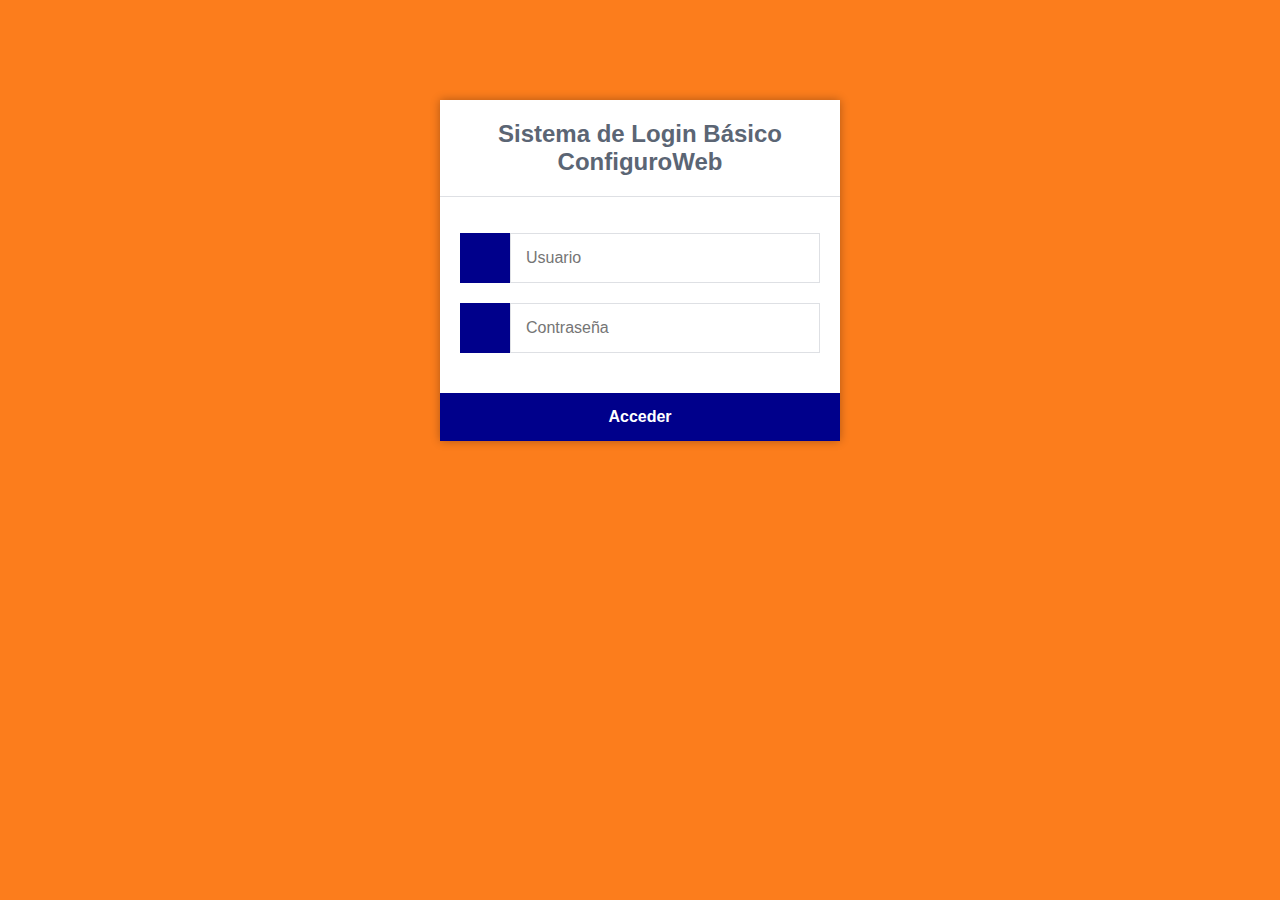
<file: Ni puta mierda/index.html>
<!DOCTYPE html>
<html lang="en">
<head>
    <meta charset="UTF-8">
    <meta http-equiv="X-UA-Compatible" content="IE=edge">
    <meta name="viewport" content="width=device-width, initial-scale=1.0">
    <title>Login</title>
    <link rel="stylesheet" href="style.css">
    <link rel="stylesheet" href="https://cdnjs.cloudflare.com/ajax/libs/font-awesome/6.3.0/css/all.min.css" integrity="sha512-SzlrxWUlpfuzQ+pcUCosxcglQRNAq/DZjVsC0lE40xsADsfeQoEypE+enwcOiGjk/bSuGGKHEyjSoQ1zVisanQ==" crossorigin="anonymous" referrerpolicy="no-referrer" />
</head>
<body>
    <div class="login">
        <h1>Sistema de Login Básico ConfiguroWeb</h1>

        <form action="autenticacion.php" method="post">
            <label for="username">
                <i class="fas fa-user"></i>
            </label>
            <input type="text" name="username"
            placeholder="Usuario" id="username" required>
            <label for="password">
                <i class="fas fa-lock"></i>
            </label>
            <input type="password" name="password"
            placeholder="Contraseña" id="password" required>
            <input type="submit" value="Acceder">
        </form>
    </div>
    
</body>
</html>
</file>
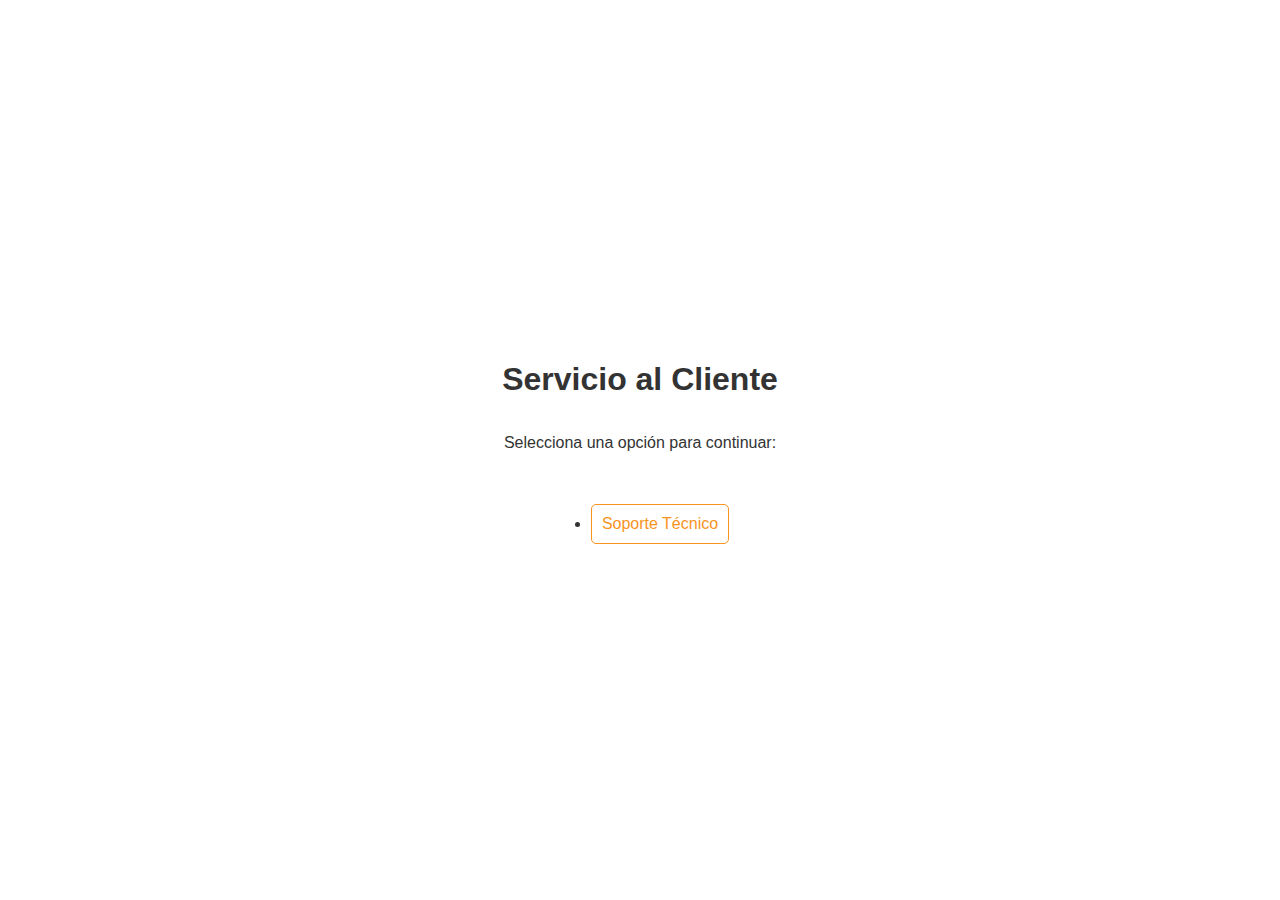
<file: SoporteTecnico/index.html>
<!DOCTYPE html>
<html lang="es">
<head>
    <meta charset="UTF-8">
    <meta name="viewport" content="width=device-width, initial-scale=1.0">
    <title>Inicio</title>
    <link rel="stylesheet" href="styles.css">

</head>
<body>
    <h1>Servicio al Cliente</h1>
    <p>Selecciona una opción para continuar:</p>
    <ul>
        <li><a href="Formulario.html">Soporte Técnico</a></li>
    </ul>
</body>
</html>
</file>
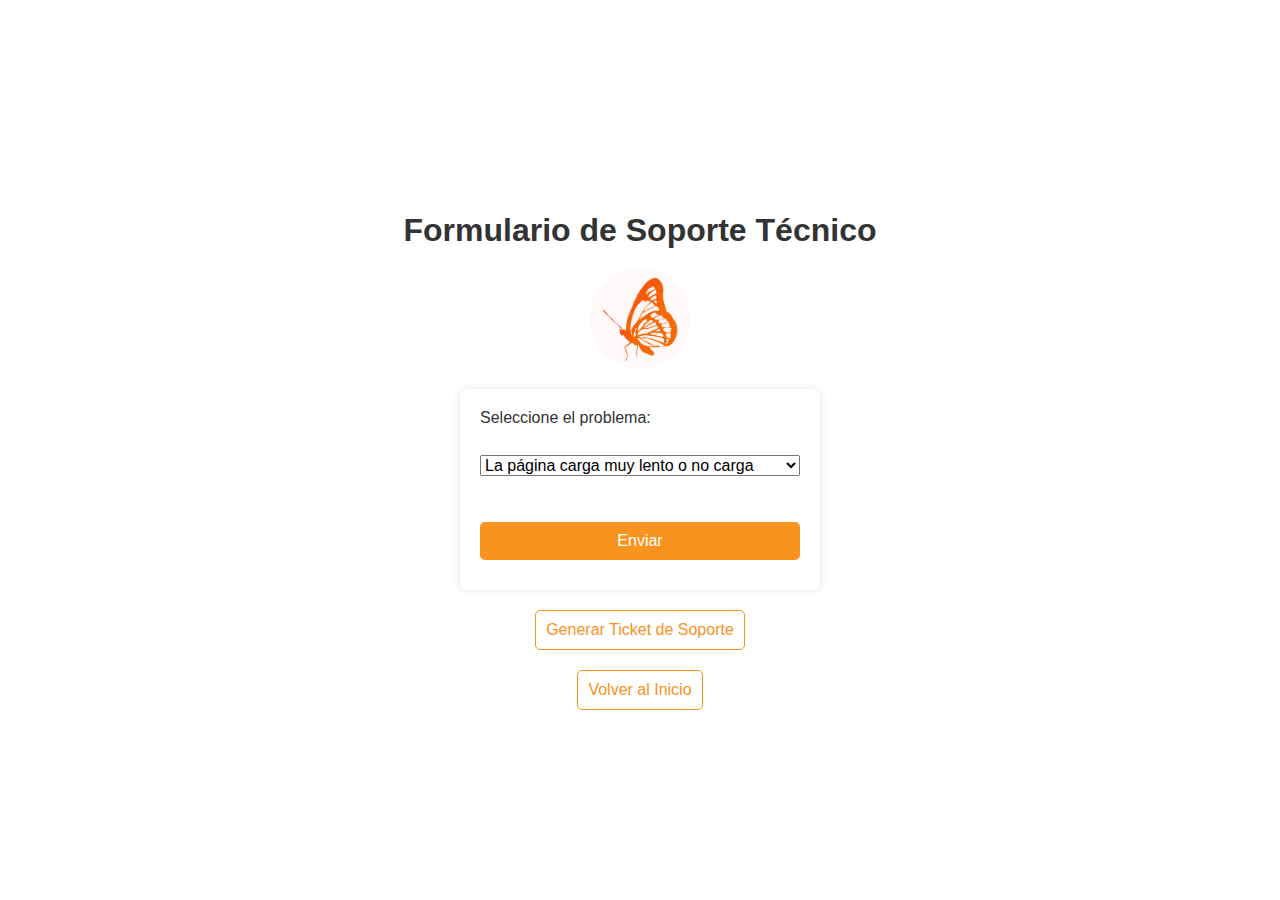
<file: SoporteTecnico/formulario.html>
<!DOCTYPE html>
<html lang="es">
<head>
    <meta charset="UTF-8">
    <meta name="viewport" content="width=device-width, initial-scale=1.0">
    <title>Soporte Técnico</title>
    <link rel="stylesheet" href="styles.css">

</head>
<body>
    <h1>Formulario de Soporte Técnico</h1>
    <img src="img/Logo.jpeg" alt="Logo" style="width: 100px; margin-bottom: 20px;">
    <form action="proceso.php" method="POST">
        <label for="problem">Seleccione el problema:</label><br>
        <select name="problem" id="problem">
            <option value="no_internet">La página carga muy lento o no carga</option>
            <option value="problema_carrito">El carrito de compras presenta problemas</option>
            <option value="problema_software">Problemas con el software</option>
            <option value="problema_navegacion">Problemas con la búsqueda de productos</option>
        </select><br><br>
        <input type="submit" value="Enviar">
    </form>

    <a href="generar_ticket.html" class="ticket-link">Generar Ticket de Soporte</a>
    <a href="index.php" class="back-link">Volver al Inicio</a>
</body>
</html>
</file>
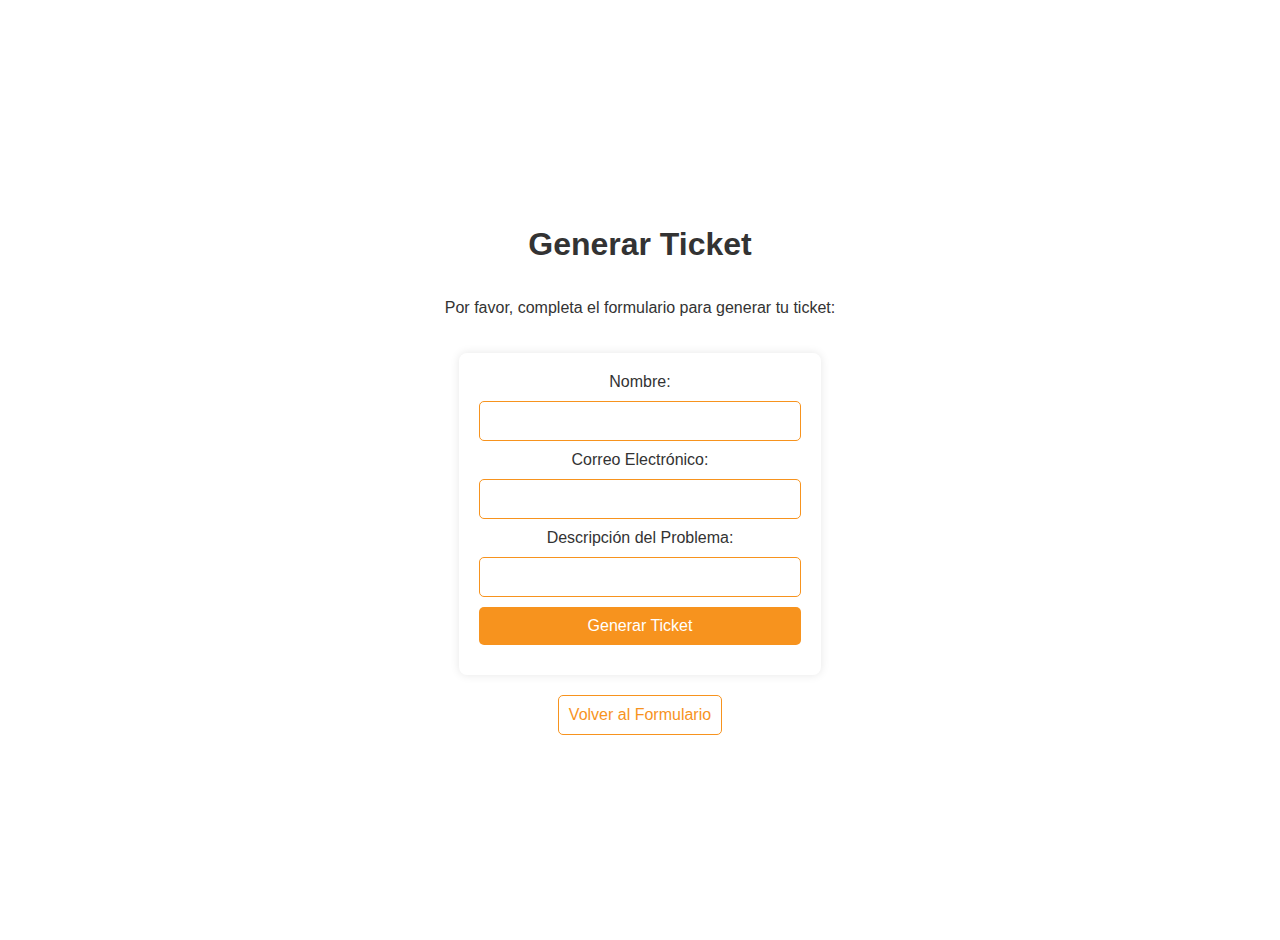
<file: SoporteTecnico/generar_ticket.html>
<!DOCTYPE html>
<html lang="es">
<head>
    <meta charset="UTF-8">
    <meta name="viewport" content="width=device-width, initial-scale=1.0">
    <title>Generar Ticket</title>
    <link rel="stylesheet" href="styles.css">

    <style>
        body {
            background-color: #FFFFFF;
            color: #333;
            font-family: Arial, sans-serif;
            text-align: center;
            padding: 20px;
        }
        .back-link {
            display: block;
            margin-top: 20px;
            text-decoration: none;
            color: #F7931E;
            border: 1px solid #F7931E;
            padding: 10px;
            border-radius: 5px;
            transition: background-color 0.3s ease, color 0.3s ease;
            text-align: center;
        }
        .back-link:hover {
            background-color: #F7931E;
            color: #FFFFFF;
        }
        form {
            display: flex;
            flex-direction: column;
            align-items: center;
            margin-top: 20px;
        }
        input[type="submit"] {
            background-color: #F7931E;
            color: white;
            border: none;
            padding: 10px 20px;
            border-radius: 5px;
            cursor: pointer;
            transition: background-color 0.3s ease;
        }
        input[type="submit"]:hover {
            background-color: #e68a1c;
        }
        label, input[type="text"], input[type="email"] {
            margin-bottom: 10px;
            width: 300px;
        }
    </style>
</head>
<body>
    <h1>Generar Ticket</h1>
    <p>Por favor, completa el formulario para generar tu ticket:</p>
    <form action="generar_ticket.php" method="POST">
        <label for="name">Nombre:</label>
        <input type="text" id="name" name="name" required>

        <label for="email">Correo Electrónico:</label>
        <input type="email" id="email" name="email" required>

        <label for="issue">Descripción del Problema:</label>
        <input type="text" id="issue" name="issue" required>

        <input type="submit" value="Generar Ticket">
    </form>
    <a href="formulario.html" class="back-link">Volver al Formulario</a>
</body>
</html>
</file>
<file: Ni puta mierda/style.css>
* {
    box-sizing: border-box;
    font-family: -apple-system, BlinkMacSystemFont, "segoe ui", roboto, oxygen, ubuntu, cantarell, "fira sans", "droid sans", "helvetica neue", Arial, sans-serif;
    font-size: 16px;
    -webkit-font-smoothing: antialiased;
    -moz-osx-font-smoothing: grayscale;
}
body {
    background-color: #fc7d1c;
}
.login {
    width: 400px;
    background-color: #ffffff;
    box-shadow: 0 0 9px 0 rgba(0, 0, 0, 0.3);
    margin: 100px auto;
}
.login h1 {
    text-align: center;
    color: #5b6574;
    font-size: 24px;
    padding: 20px 0 20px 0;
    border-bottom: 1px solid #dee0e4;
}
.login form {
    display: flex;
    flex-wrap: wrap;
    justify-content: center;
    padding-top: 20px;
}
.login form label {
    display: flex;
    justify-content: center;
    align-items: center;
    width: 50px;
    height: 50px;
    background-color: darkblue;
    color: #ffffff;
}
.login form input[type="password"], .login form input[type="text"] {
    width: 310px;
    height: 50px;
    border: 1px solid #dee0e4;
    margin-bottom: 20px;
    padding: 0 15px;
}
.login form input[type="submit"] {
    width: 100%;
    padding: 15px;
   margin-top: 20px;
    background-color: darkblue;
    border: 0;
    cursor: pointer;
    font-weight: bold;
    color: #ffffff;
    transition: background-color 0.2s;
}
.login form input[type="submit"]:hover {
  background-color: darkblue;
    transition: background-color 0.2s;
}

.navtop {
	background-color: darkblue;
	height: 60px;
	width: 100%;
	border: 0;
}
.navtop div {
	display: flex;
	margin: 0 auto;
	width: 1000px;
	height: 100%;
}
.navtop div h1, .navtop div a {
	display: inline-flex;
	align-items: center;
}
.navtop div h1 {
	flex: 1;
	font-size: 24px;
	padding: 0;
	margin: 0;
	color: #eaebed;
	font-weight: normal;
}
.navtop div a {
	padding: 0 20px;
	text-decoration: none;
	color: #c1c4c8;
	font-weight: bold;
}
.navtop div a i {
	padding: 2px 8px 0 0;
}
.navtop div a:hover {
	color: #eaebed;
}
body.loggedin {
	background-color: #f3f4f7;
}
.content {
	width: 1000px;
	margin: 0 auto;
}
.content h2 {
	margin: 0;
	padding: 25px 0;
	font-size: 22px;
	border-bottom: 1px solid #e0e0e3;
	color: #4a536e;
}
.content > p, .content > div {
	box-shadow: 0 0 5px 0 rgba(0, 0, 0, 0.1);
	margin: 25px 0;
	padding: 25px;
	background-color: #fff;
}
.content > p table td, .content > div table td {
	padding: 5px;
}
.content > p table td:first-child, .content > div table td:first-child {
	font-weight: bold;
	color: #4a536e;
	padding-right: 15px;
}
.content > div p {
	padding: 5px;
	margin: 0 0 10px 0;
}
</file>
<file: SoporteTecnico/styles.css>
body {
    font-family: Arial, sans-serif;
    margin: 0;
    padding: 0;
    background-color: #ffffff;
    color: #333;
    display: flex;
    justify-content: center;
    align-items: center;
    min-height: 100vh;
    flex-flow: column;
}

.container {
    max-width: 800px;
    width: 100%;
    padding: 20px;
    background: #fff;
    border-radius: 8px;
    box-shadow: 0 0 10px rgba(0, 0, 0, 0.1);
    text-align: center;
}

h1 {
    color: #333;
    font-size: 2em;
    margin-bottom: 20px;
}

form, .content {
    background: #fff;
    padding: 20px;
    border-radius: 8px;
    box-shadow: 0 0 10px rgba(0, 0, 0, 0.1);
    max-width: 100%;
    margin: 0 auto;
}

label, select, input[type="submit"], input[type="text"], input[type="email"], textarea {
    display: block;
    width: 100%;
    margin-bottom: 10px;
    font-size: 1em;
}

/* Nueva clase para inputs pequeños */
.input-small {
    width: 50%; /* Ajustar según se desee */
    max-width: 300px; /* Limitar el ancho máximo */
}

input[type="submit"], input[type="button"] {
    background-color: #F7931E;
    color: white;
    border: none;
    padding: 10px;
    cursor: pointer;
    border-radius: 5px;
    transition: background-color 0.3s ease;
}

input[type="submit"]:hover, input[type="button"]:hover {
    background-color: #d87a12;
}

input[type="text"], input[type="email"], textarea {
    border: 1px solid #F7931E;
    padding: 10px;
    border-radius: 5px;
    font-size: 1em;
}

a {
    display: inline-block;
    margin-top: 20px;
    text-decoration: none;
    color: #F7931E;
    border: 1px solid #F7931E;
    padding: 10px;
    border-radius: 5px;
    transition: background-color 0.3s ease, color 0.3s ease;
}

a:hover {
    background-color: #F7931E;
    color: white;
}

.back-link {
    display: inline-block;
    margin-top: 20px;
}
</file>
